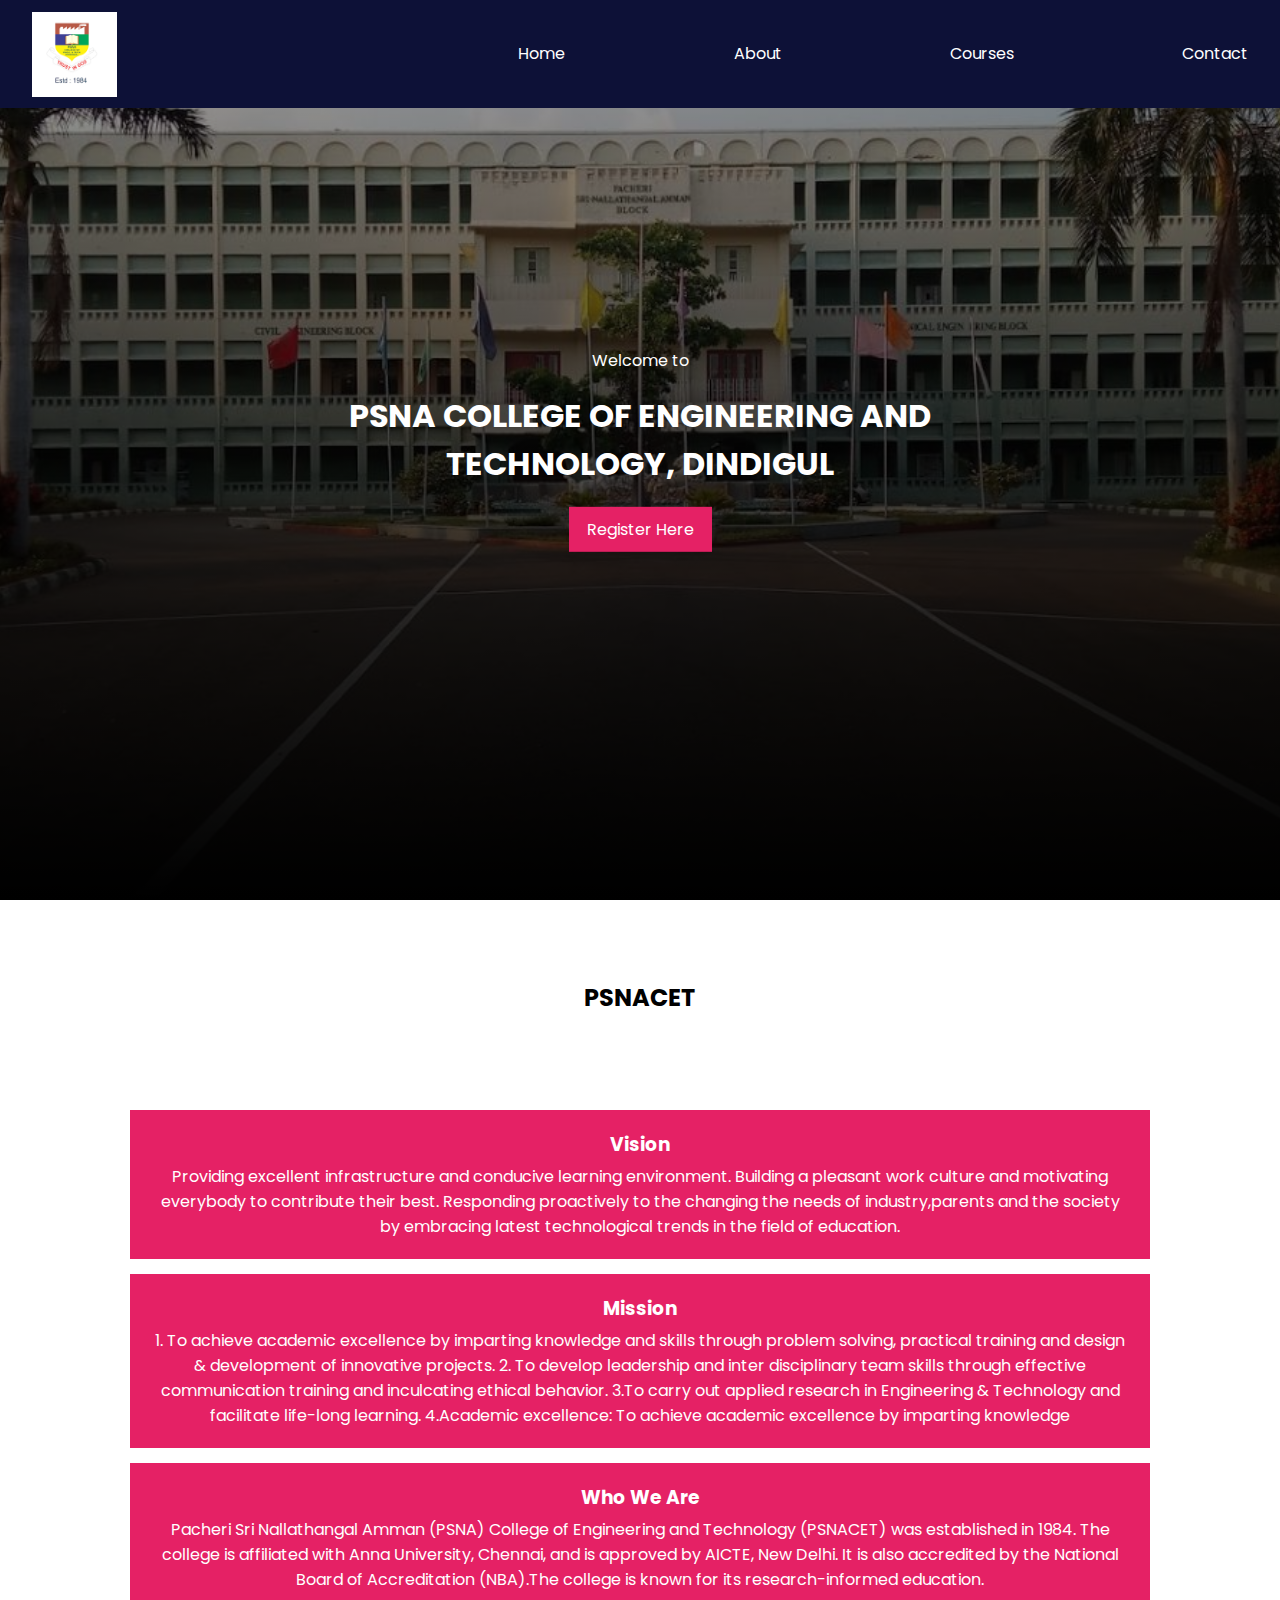
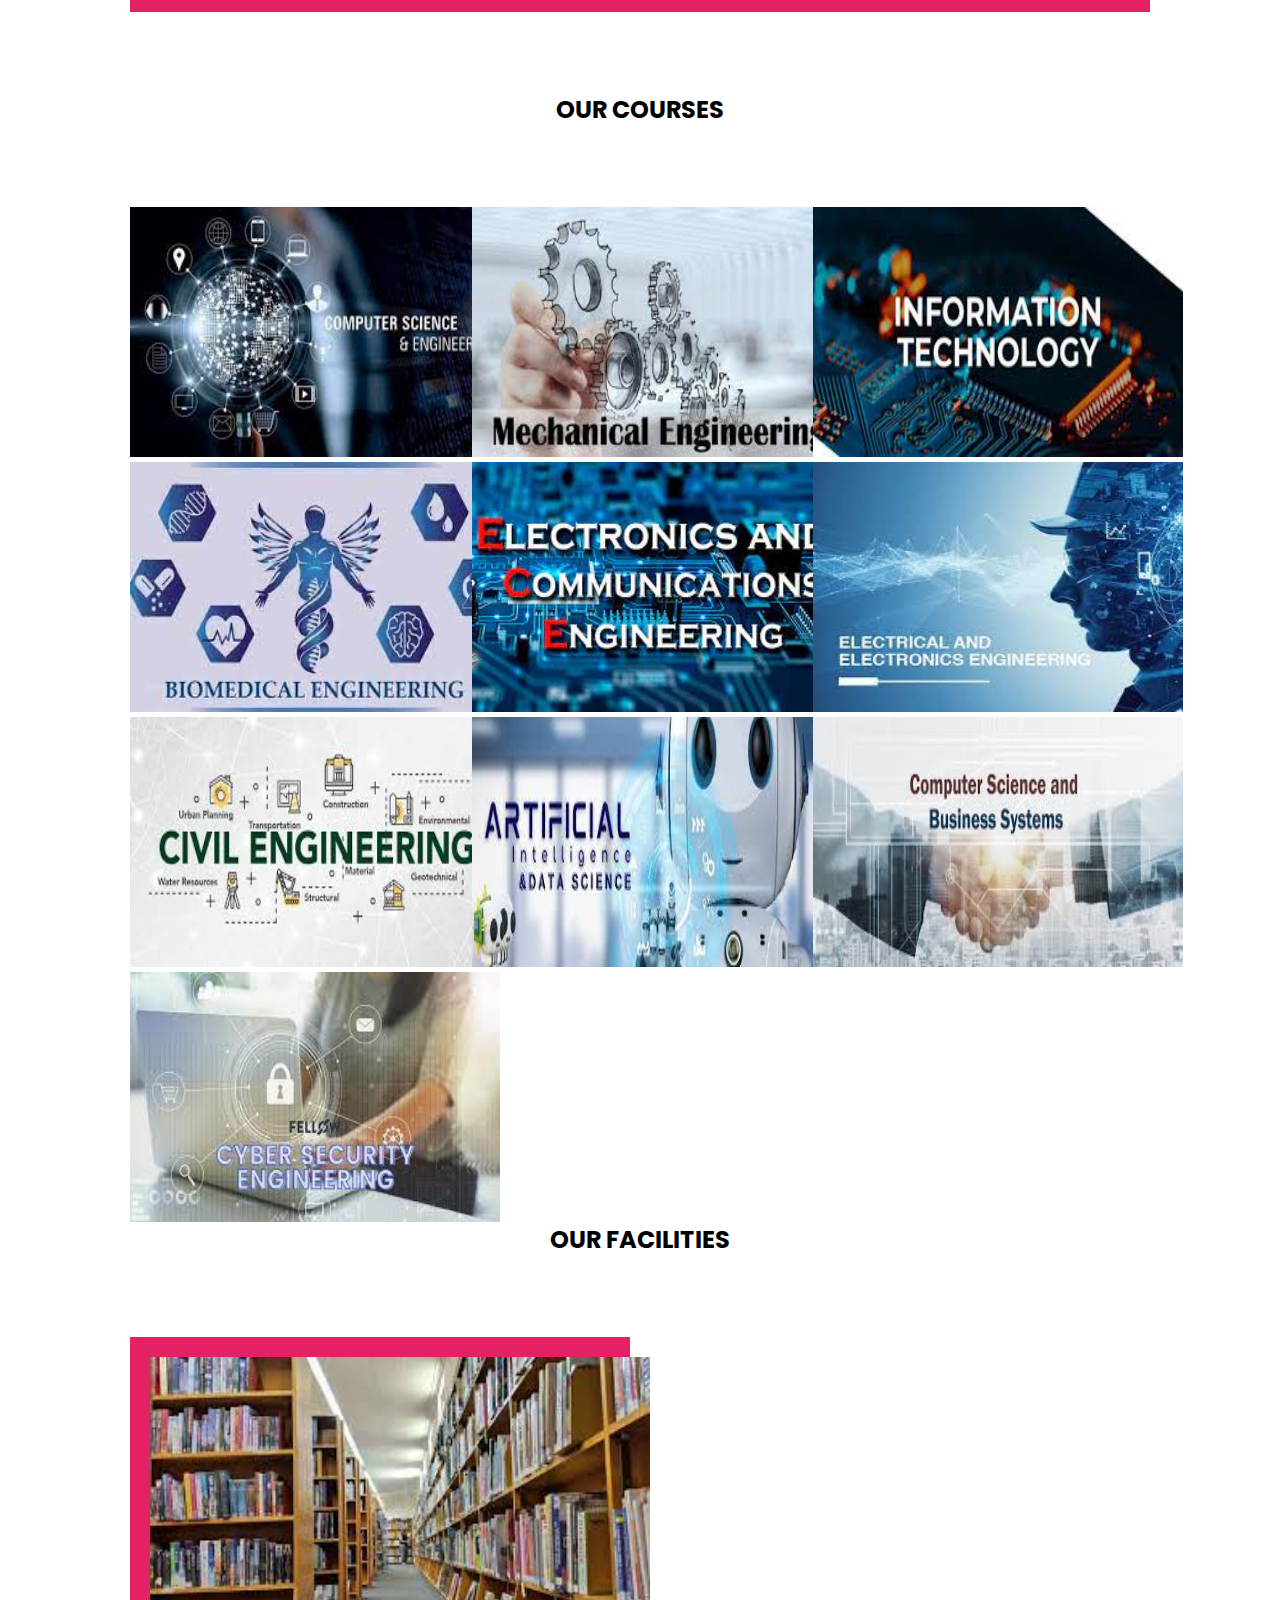
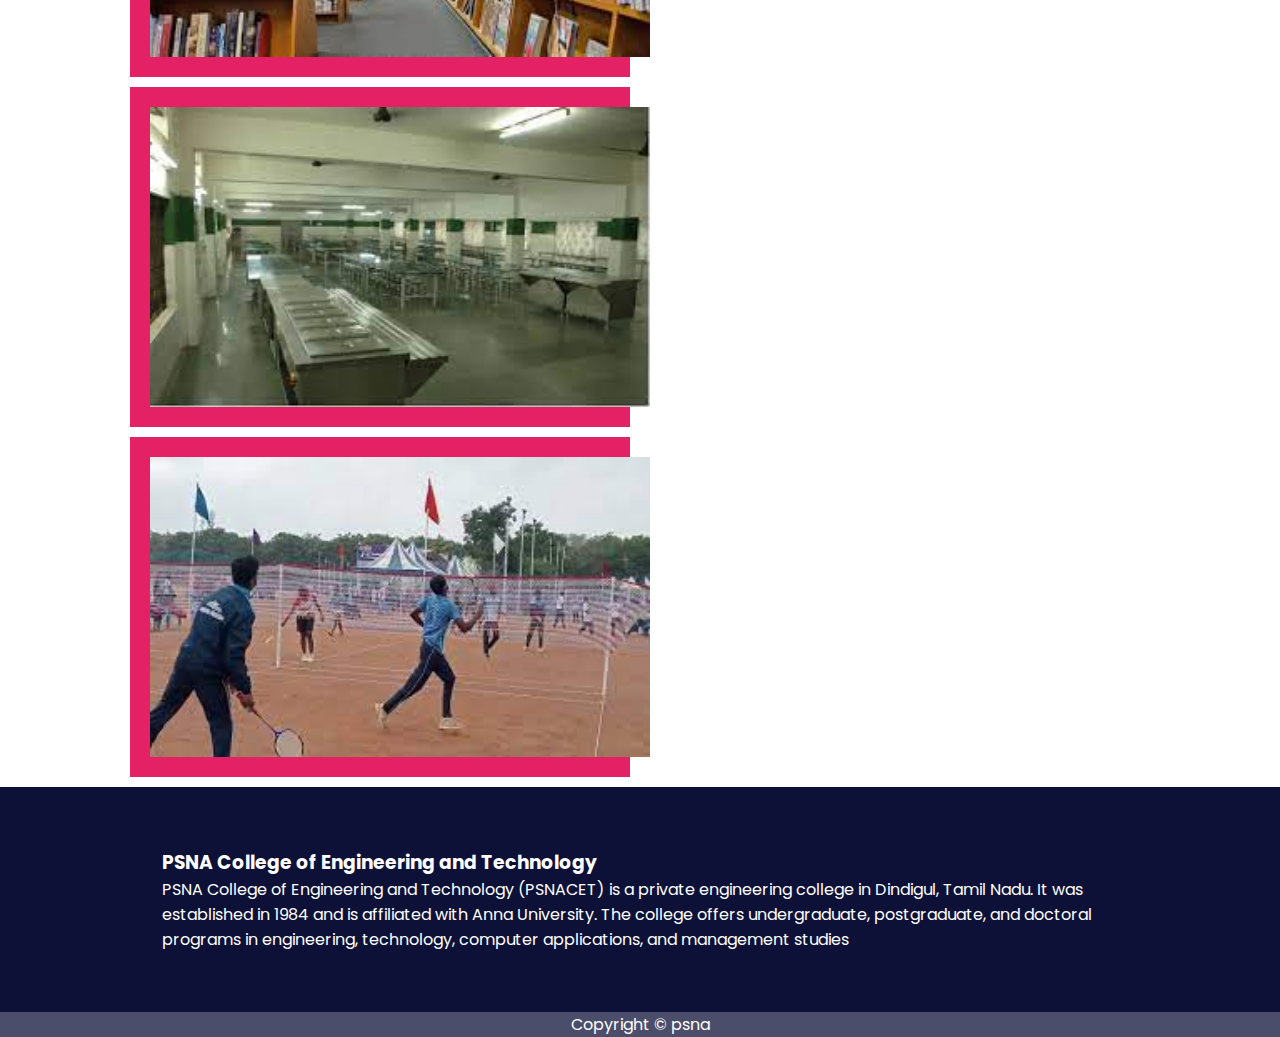
<file: index.html>
<!DOCTYPE html>
<html lang="en">
<head>
    <meta charset="UTF-8">
    <meta name="viewport" content="width=device-width, initial-scale=1.0">
    <title>College website</title>
    <link rel="stylesheet" href="style.css">
<link rel="stylesheet" href="https://cdnjs.cloudflare.com/ajax/libs/font-awesome/4.7.0/css/font-awesome.min.css">
</head>
<body>
    <header>     
        <div class="header-content">
            <div class="logo">
                <img src="./images/psnalogo.png" alt="hiii">
            </div>
            <ul class="nav-links">
                <li><a href ="index.html">Home</a></li>
                <li><a href ="aboutus.html">About</a></li>
                <li><a href ="courses.html">Courses</a></li>
                <li><a href ="contactus.html">Contact</a></li>
            </ul>
            <div class="burger">
                <i class="fas fa-bars">=</i>            
            </div>
           
        </div>
        <div class="text-center">
            <p style="text-align: center;">Welcome to</p>
            <h1>PSNA COLLEGE OF ENGINEERING AND TECHNOLOGY, DINDIGUL</h1>
            <a class="btn" href="#">Register Here</a>
        </div>
    </header>


    <main>
       <section class="wwa content mt mb">
        <div class="heading mb">
            <h2>PSNACET</h2>
        </div>
        <div class="wwa-content flex-design">
            <div class="vision wwa-box">
                <h3>Vision</h3>
                <p>Providing excellent infrastructure and conducive learning environment.
                    Building a pleasant work culture and motivating everybody to contribute their best.
                    Responding proactively to the changing the needs of industry,parents and the society by embracing latest technological trends in the field of education.
                   </p>
            </div>
            <div class="mission wwa-box">
                <h3>Mission</h3>
                <p>1. To achieve academic excellence by imparting knowledge and skills through problem solving, practical training and design & development of innovative projects.
                    2. To develop leadership and inter disciplinary team skills through effective communication training and inculcating ethical behavior.
                    3.To carry out applied research in Engineering & Technology and facilitate life-long learning.
                    4.Academic excellence: To achieve academic excellence by imparting knowledge
                </p>
            </div>
            <div class="whoweare wwa-box">
                <h3>Who We Are</h3>
                <p>Pacheri Sri Nallathangal Amman (PSNA) College of Engineering and Technology (PSNACET) was established in 1984. The college is affiliated with Anna University, Chennai, and is approved by AICTE, New Delhi. It is also accredited by the National Board of Accreditation (NBA).The college is known for its research-informed education.</p>
            </div>
        </div>
       </section>

       <section class="Courses mt">
        <div class="heading">
            <h2>OUR COURSES</h2>
        </div>
        <div class="course-content content">
            <div class="course cse">
                <div class="course_img">
                    <img src="./images/cse.jpeg" alt="cse">
                </div>
                <div class="course_content">
                    <h3>CSE</h3>
                    <p>Computer Science and Engineering</p>
                </div>
            </div>
            <div class="course mech">
                <div class="course_img">
                    <img src="./images/mech.jpeg" alt="mech">
                </div>
                <div class="course_content">
                    <h3>MECH</h3>
                    <p>Mechanical Engineering</p>
                </div>
            </div>
            <div class="course it">
                <div class="course_img">
                    <img src="./images/it.jpeg" alt="it">
                </div>
                <div class="course_content">
                    <h3>IT</h3>
                    <p>Information Technology</p>
                </div>
            </div>
            <div class="course bme">
                <div class="course_img">
                    <img src="./images/bme.jpeg" alt="bme">
                </div>
                <div class="course_content">
                    <h3>BME</h3>
                    <p>Biomedical Engineering</p>
                </div>
            </div>
            <div class="course ece">
                <div class="course_img">
                    <img src="./images/ece.jpeg" alt="eee">
                </div>
                <div class="course_content">
                    <h3>ECE</h3>
                    <p>Electrical and Communicational Engineering</p>
                </div>
            </div>
            <div class="course eee">
                <div class="course_img">
                    <img src="./images/eee.jpeg" alt="eee">
                </div>
                <div class="course_content">
                    <h3>EEE</h3>
                    <p>Electrical and Electronic Engineering</p>
                </div>
            </div>
            <div class="course civil">
                <div class="course_img">
                    <img src="./images/civil.jpeg" alt="civil">
                </div>
                <div class="course_content">
                    <h3>CIVIL</h3>
                    <p>Civil Engineering</p>
                </div>
            </div>
            <div class="course aids">
                <div class="course_img">
                    <img src="./images/aids.jpeg" alt="aids">
                </div>
                <div class="course_content">
                    <h3>AIDS</h3>
                    <p>Artificial Intelligence and Data Science</p>
                </div>
            </div>
            <div class="course csbs">
                <div class="course_img">
                    <img src="./images/csbs.jpeg" alt="csbs">
                </div>
                <div class="course_content">
                    <h3>CSBS</h3>
                    <p>Computer Science and Business System</p>
                </div>
            </div>
            <div class="course cyber">
                <div class="course_img">
                    <img src="./images/cyber.jpeg" alt="cyber">
                </div>
                <div class="course_content">
                    <h3>CYBER</h3>
                    <p>Cyber Security</p>
                </div>
            </div>
        </div>
       </section>
       <section class="facilities">
        <div class="fac-heading heading">
            <h2>OUR FACILITIES</h2>
        </div>
        <div class="fac-content content">
            <div class="fac">
                <div class="fac-img">
                    <img src="./images/library.jpeg" alt="library">
                </div>
                <div class="fac-text">
                    <h3>Library</h3>
                    <p>NPTEL(National Programme on Technology Enhanced Learning) <br>facility Reprographic, Document scanning and printing facility Audio visual Internet , E-Books , E-journals & Educational oriented videos Downloadable facility for previous year question papers <br>Self Renewal and Reservation of books<br> <br></p>
                </div>
            </div>
            <div class="fac">
                <div class="fac-img">
                    <img src="./images/canteen.jpeg" alt="library">
                </div>
                <div class="fac-text">
                    <h3>Canteen</h3>
                    <p>College cafeteria has three spacious sections separately for men students, women students, faculty, and visitors. These three sections together can accommodate 500 members at a time. In addition to this cafeteria, three tea/coffee shops are located on the campus.</p>
                </div>
            </div>
            <div class="fac">
                <div class="fac-img">
                    <img src="./images/sport.jpeg" alt="library">
                </div>
                <div class="fac-text">
                    <h3>Sports</h3>
                    <p>In order to improve and keep fit, various physical activities and games are available for the inmates. They have an option for playing both indoor and outdoor games. There are various indoor games like Snooker & Billiards, Carrom Board, Chess Board & Table Tennis and various outdoor games like Basketball, Cricket, Handball, Volleyball, Football and Kabaddi</p>
                </div>
            </div>
        </div>
       </section>
    </main>

    <footer>
        <div class="footer-content ">
            <div class="footer-top flex-design">
                <div class="footer-top-container content">
                    <div class="footer-college">
                        <h3>PSNA College of Engineering and Technology</h3>
                        <p>PSNA College of Engineering and Technology (PSNACET) is a private engineering college in Dindigul, Tamil Nadu. It was established in 1984 and is affiliated with Anna University. The college offers undergraduate, postgraduate, and doctoral programs in engineering, technology, computer applications, and management studies</p>
    
                    </div>
                </div>
            </div>
            <div class="footer-bottom">
                <p>Copyright &copy; psna</p>
            </div>
        </div>
    </footer>
    <script src="App.js"></script>
    </body>
</html>
</file>
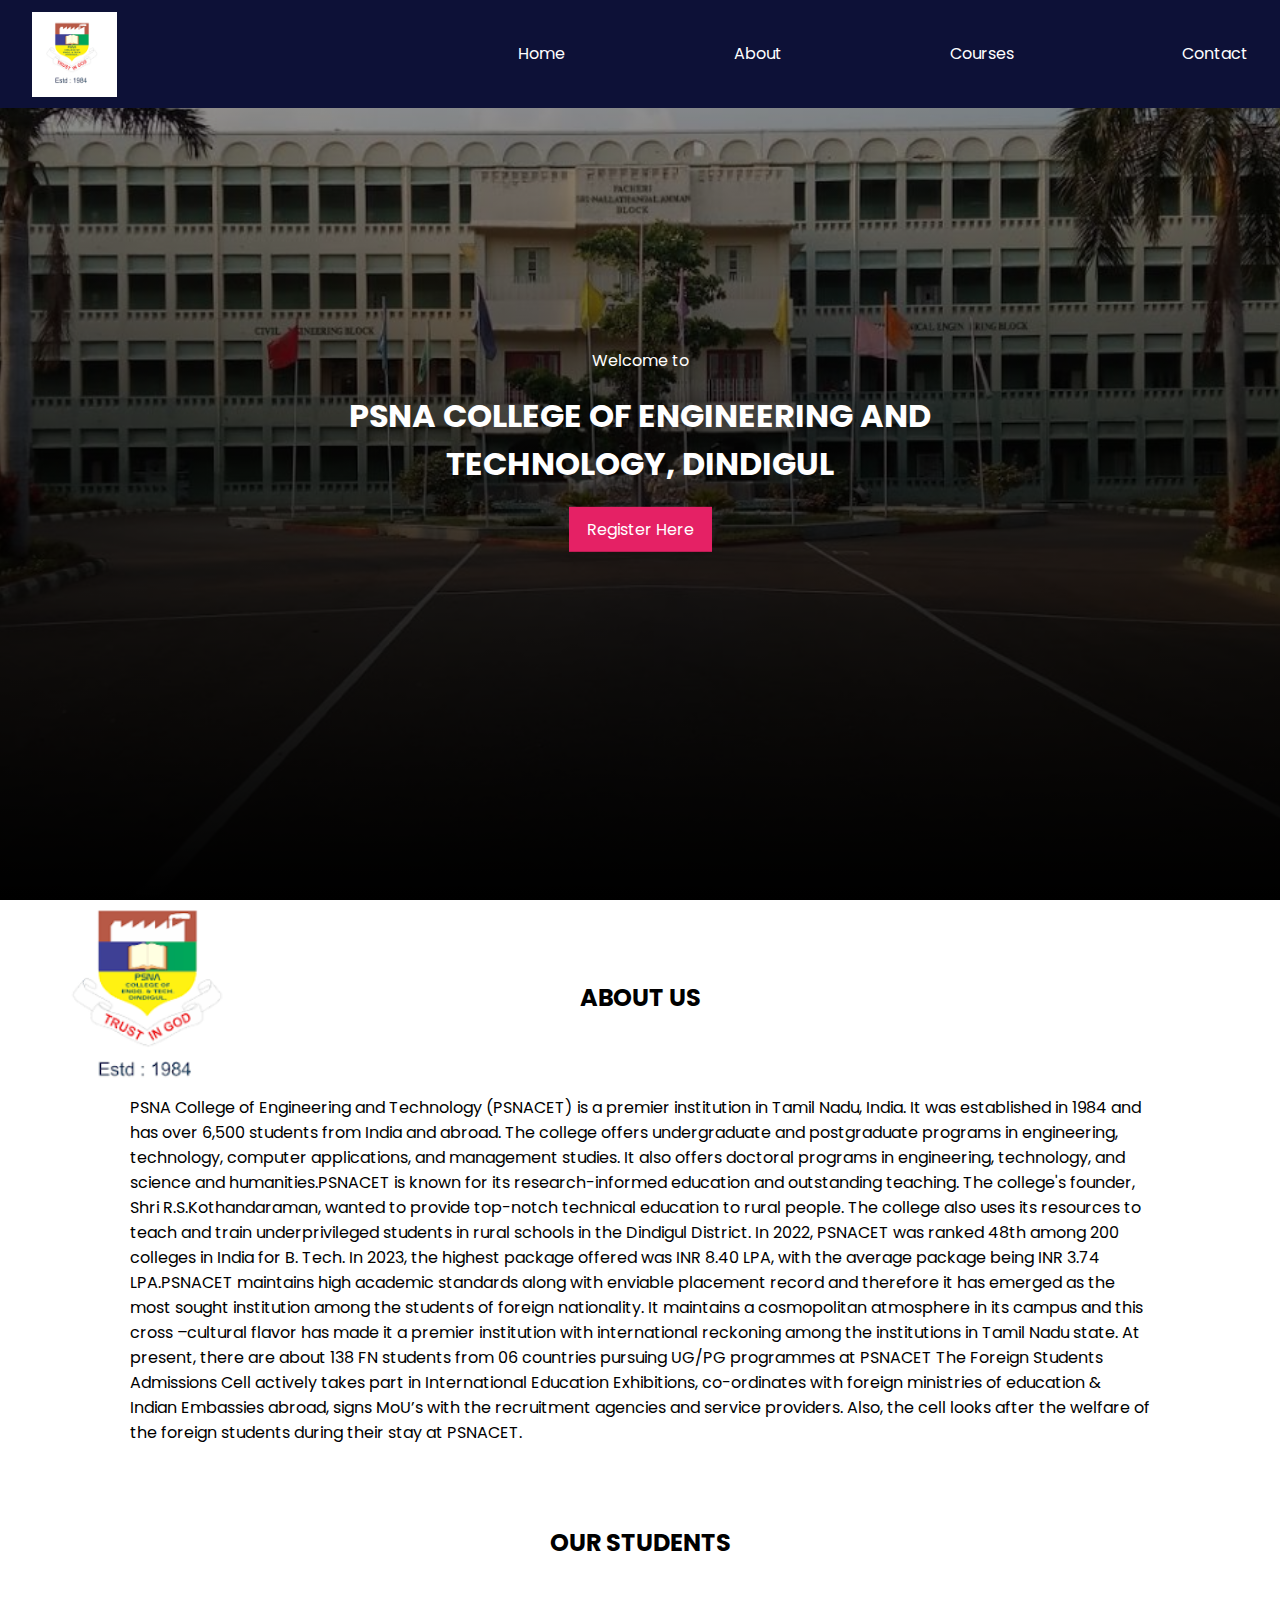
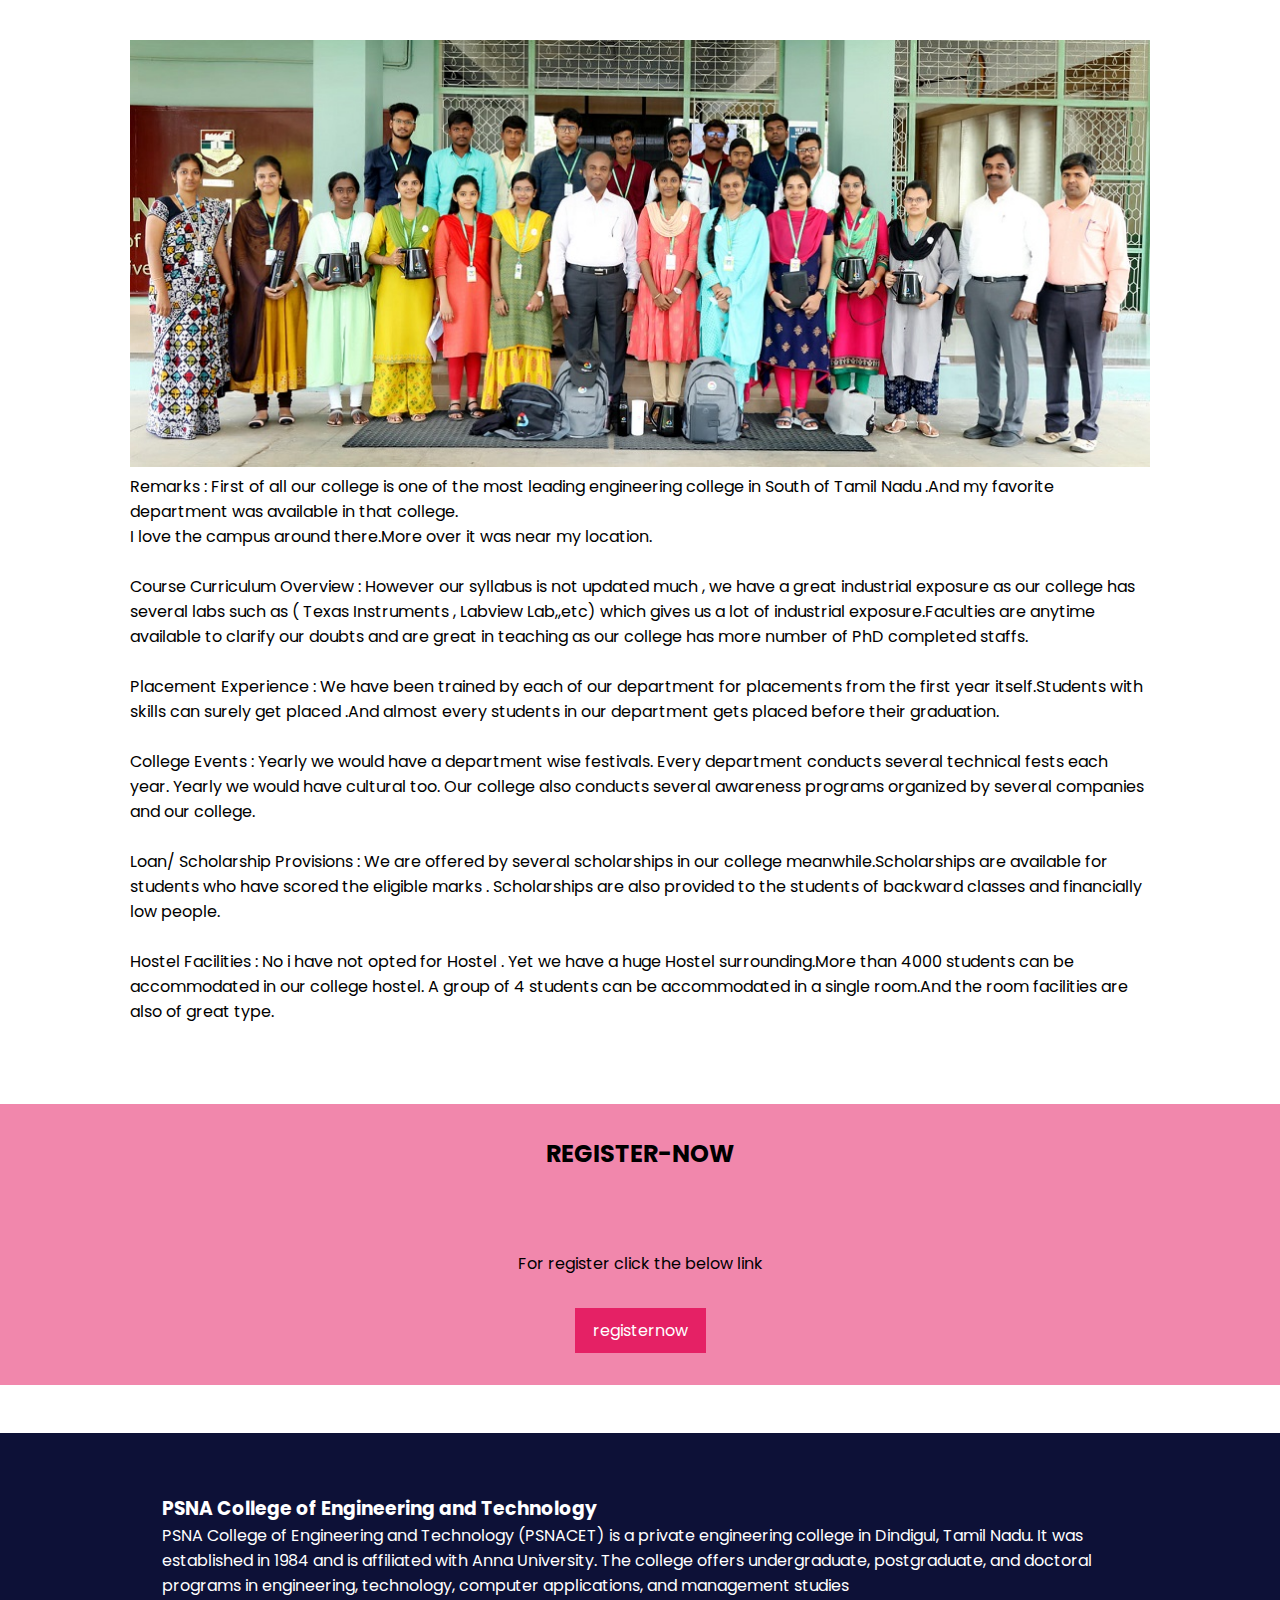
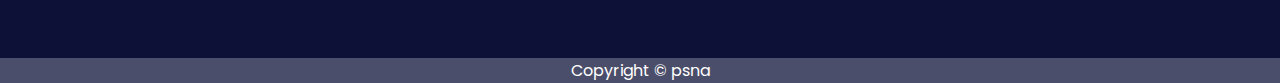
<file: aboutus.html>
<!DOCTYPE html>
<html lang="en">
<head>
    <meta charset="UTF-8">
    <meta name="viewport" content="width=device-width, initial-scale=1.0">
    <title>College website</title>
    <link rel="stylesheet" href="style.css">
<link rel="stylesheet" href="https://cdnjs.cloudflare.com/ajax/libs/font-awesome/4.7.0/css/font-awesome.min.css">
</head>
<body>
<header>     
    <div class="header-content">
        <div class="logo">
            <img src="./images/psnalogo.png" alt="hiii">
        </div>
        <ul class="nav-links">
            <li><a href ="index.html">Home</a></li>
            <li><a href ="aboutus.html">About</a></li>
            <li><a href ="courses.html">Courses</a></li>
            <li><a href ="contactus.html">Contact</a></li>
    </ul>
        <div class="burger">
            <i class="fas fa-bars"></i>            
        </div>
       
    </div>
    <div class="text-center">
        <p style="text-align: center;">Welcome to</p>
        <h1>PSNA COLLEGE OF ENGINEERING AND TECHNOLOGY, DINDIGUL</h1>
        <a class="btn" href="#">Register Here</a>
    </div>
</header>

<main>
    <section class="about-us mt mb">
        <div class="about-us-text content">
            <div class="about-us-heading heading">
                <h2>ABOUT US</h2>
            </div>
            <div class="about-us-content">
                <p>PSNA College of Engineering and Technology (PSNACET) is a premier institution in Tamil Nadu, India. It was established in 1984 and has over 6,500 students from India and abroad. 
                    The college offers undergraduate and postgraduate programs in engineering, technology, computer applications, and management studies. It also offers doctoral programs in engineering, technology, and science and humanities.PSNACET is known for its research-informed education and outstanding teaching. The college's founder, Shri R.S.Kothandaraman, wanted to provide top-notch technical education to rural people. The college also uses its resources to teach and train underprivileged students in rural schools in the Dindigul District. 
                    In 2022, PSNACET was ranked 48th among 200 colleges in India for B. Tech. In 2023, the highest package offered was INR 8.40 LPA, with the average package being INR 3.74 LPA.PSNACET maintains high academic standards along with enviable placement record and therefore it has emerged as the most sought institution among the students of foreign nationality. It maintains a cosmopolitan atmosphere in its campus and this cross –cultural flavor has made it a premier institution with international reckoning among the institutions in Tamil Nadu state. At present, there are about 138 FN students from 06 countries pursuing UG/PG programmes at PSNACET
    
                    The Foreign Students Admissions Cell actively takes part in International Education Exhibitions, co-ordinates with foreign ministries of education & Indian Embassies abroad, signs MoU’s with the recruitment agencies and service providers. Also, the cell looks after the welfare of the foreign students during their stay at PSNACET. </p>
            </div>
        </div>
        
    </section>

    <section class="our-students mt mb">
        <div class="our-students-heading heading">
            <h2>OUR STUDENTS</h2>
        </div>
        <div class="our-students-content content">
            <div class="student flex-design">
                <div class="student-img">
                    <img src="./images/stu1.jpg" alt="student">
                </div>
                <div class="student-text">
                    <p>Remarks : First of all our college is one of the most leading engineering college in South of Tamil Nadu .And my favorite department was available in that college.<br> I love the campus around there.More over it was near my location.<br>
                        <br>Course Curriculum Overview : However our syllabus is not updated much , we have a great industrial exposure as our college has several labs such as ( Texas Instruments , Labview Lab,,etc) which gives us a lot of industrial exposure.Faculties are anytime available to clarify our doubts and are great in teaching as our college has more number of PhD completed staffs.
                        <br><br>Placement Experience : We have been trained by each of our department for placements from the first year itself.Students with skills can surely get placed .And almost every students in our department gets placed before their graduation.<br><br>
                        
                        College Events : Yearly we would have a department wise festivals. Every department conducts several technical fests each year. Yearly we would have cultural too. Our college also conducts several awareness programs organized by several companies and our college.
                        <br><br>Loan/ Scholarship Provisions : We are offered by several scholarships in our college meanwhile.Scholarships are available for students who have scored the eligible marks . Scholarships are also provided to the students of backward classes and financially low people.
                        <br><br>Hostel Facilities : No i have not opted for Hostel . Yet we have a huge Hostel surrounding.More than 4000 students can be accommodated in our college hostel. A group of 4 students can be accommodated in a single room.And the room facilities are also of great type.</p>
                </div>
            </div>
        </div>
    </section>
    <section class="register-now mt mb">
        <div class="register-now-heading heading">
            <h2>REGISTER-NOW</h2>
        </div>
        <div class="register-now-content content">
            <p>
                For register click the below link</p>
                <a href="#" class="btn" style="margin-top: 2rem;">registernow</a>
        </div>
    </section>
</main>

<footer>
    <div class="footer-content ">
        <div class="footer-top flex-design">
            <div class="footer-top-container content">
                <div class="footer-college">
                    <h3>PSNA College of Engineering and Technology</h3>
                    <p>PSNA College of Engineering and Technology (PSNACET) is a private engineering college in Dindigul, Tamil Nadu. It was established in 1984 and is affiliated with Anna University. The college offers undergraduate, postgraduate, and doctoral programs in engineering, technology, computer applications, and management studies</p>

                </div>
            </div>
        </div>
        <div class="footer-bottom">
            <p>Copyright &copy; psna</p>
        </div>
    </div>
</footer>
<script src="App.js"></script>
</body>
</html>
</file>
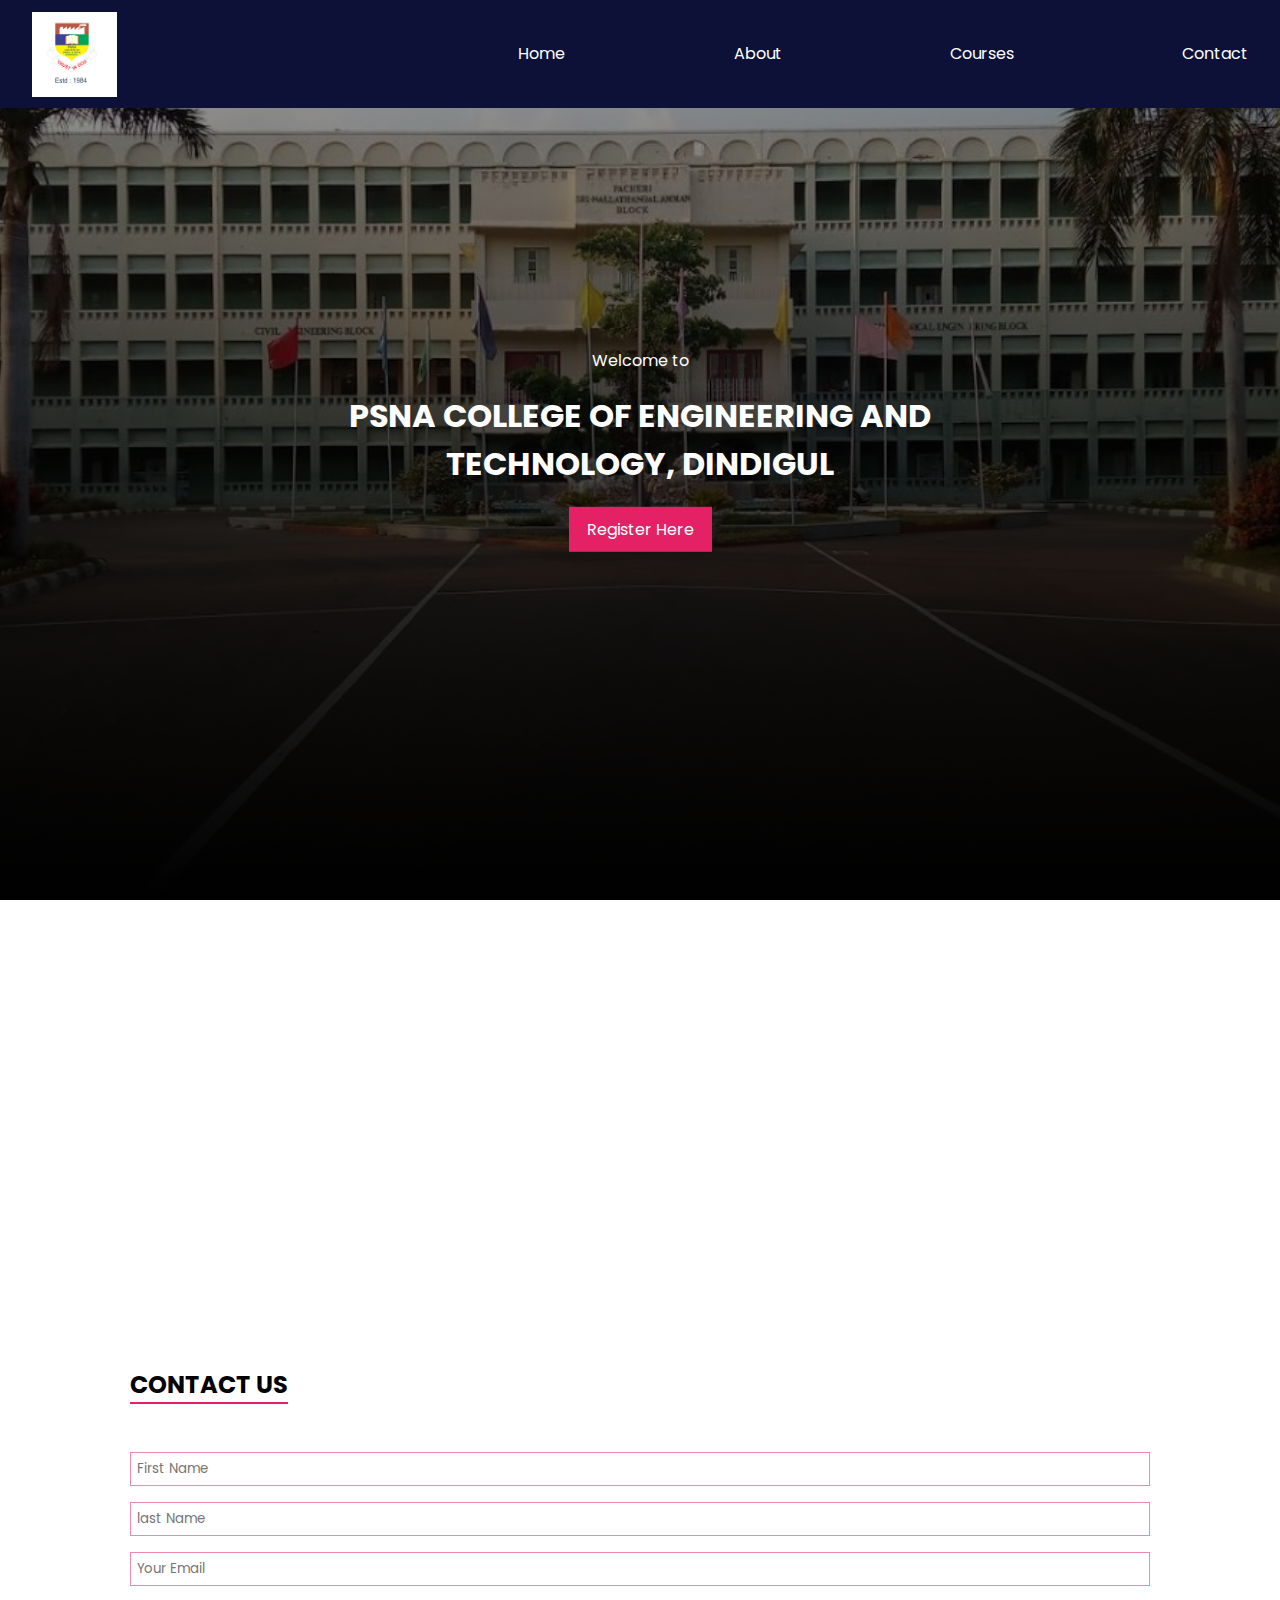
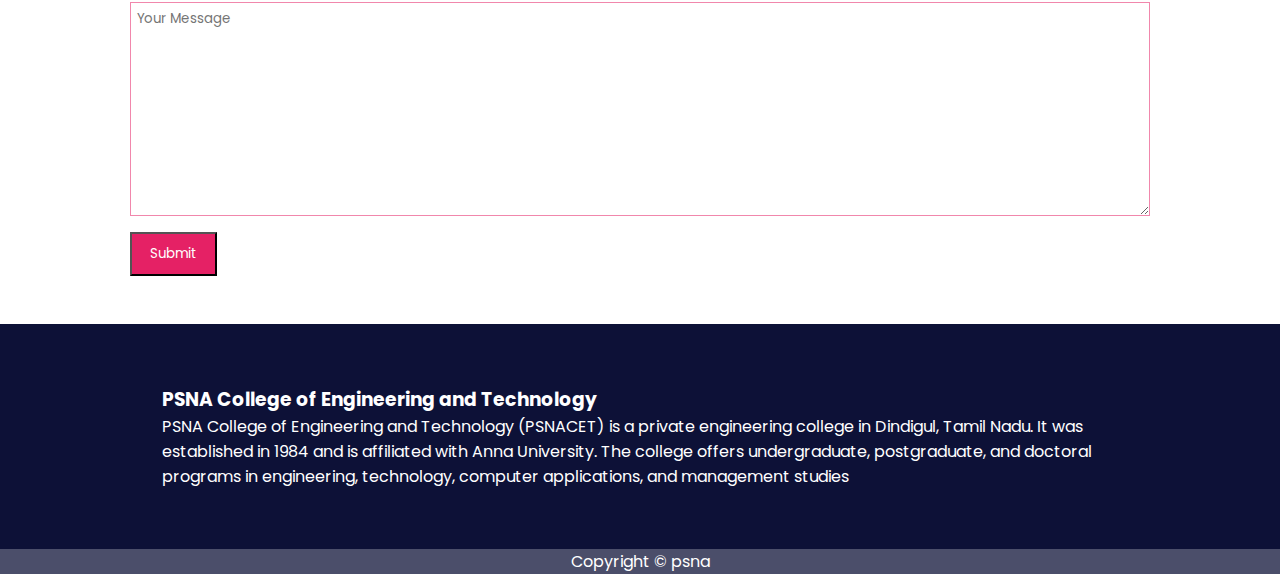
<file: contactus.html>
<!DOCTYPE html>
<html lang="en">
<head>
    <meta charset="UTF-8">
    <meta name="viewport" content="width=device-width, initial-scale=1.0">
    <title>College website</title>
    <link rel="stylesheet" href="style.css">
<link rel="stylesheet" href="https://cdnjs.cloudflare.com/ajax/libs/font-awesome/4.7.0/css/font-awesome.min.css">
</head>
<body>
    <header>     
        <div class="header-content">
            <div class="logo">
                <img src="./images/psnalogo.png" alt="hiii">
            </div>
            <ul class="nav-links">
                <li><a href ="index.html">Home</a></li>
                <li><a href ="aboutus.html">About</a></li>
                <li><a href ="courses.html">Courses</a></li>
                <li><a href ="contactus.html">Contact</a></li>
            </ul>
            <div class="burger">
                <i class="fas fa-bars">=</i>            
            </div>
           
        </div>
        <div class="text-center">
            <p style="text-align: center;">Welcome to</p>
            <h1>PSNA COLLEGE OF ENGINEERING AND TECHNOLOGY, DINDIGUL</h1>
            <a class="btn" href="#">Register Here</a>
        </div>
    </header>

    <main>
        <section class="map mt mb">
            <div class="map">
               <iframe src="https://www.google.com/maps/embed?pb=!1m18!1m12!1m3!1d3924.0651888262173!2d77.90062919999995!3d10.416397399999994!2m3!1f0!2f0!3f0!3m2!1i1024!2i768!4f13.1!3m3!1m2!1s0x3ba9ffb95456ce7f%3A0x14d566dfc1364080!2sPSNA%20College%20Of%20Engineering%20And%20Technology!5e0!3m2!1sen!2sin!4v1705137817354!5m2!1sen!2sin" width="100%" height="300vh" style="border:0;" allowfullscreen="" loading="lazy" referrerpolicy="no-referrer-when-downgrade"></iframe>
            </div>
        </section>

        <section class="form mt mb content">
            <h2 class="mb">CONTACT US</h2>
            <form action="form.php" method="post">
                <input type="text" placeholder="First Name" name="fname">
                <input type="text" placeholder="last Name" name="lname">
                <input type="mail" placeholder="Your Email" name="email">
                <textarea name="" rows="10" placeholder="Your Message" name="message"></textarea>
                <button type="submit" class="btn">Submit</button>

            </form>
        </section>
    </main>

    <footer>
        <div class="footer-content ">
            <div class="footer-top flex-design">
                <div class="footer-top-container content">
                    <div class="footer-college">
                        <h3>PSNA College of Engineering and Technology</h3>
                        <p>PSNA College of Engineering and Technology (PSNACET) is a private engineering college in Dindigul, Tamil Nadu. It was established in 1984 and is affiliated with Anna University. The college offers undergraduate, postgraduate, and doctoral programs in engineering, technology, computer applications, and management studies</p>
    
                    </div>
                </div>
            </div>
            <div class="footer-bottom">
                <p>Copyright &copy; psna</p>
            </div>
        </div>
    </footer>
    <script src="App.js"></script>
    </body>
</html>
</file>
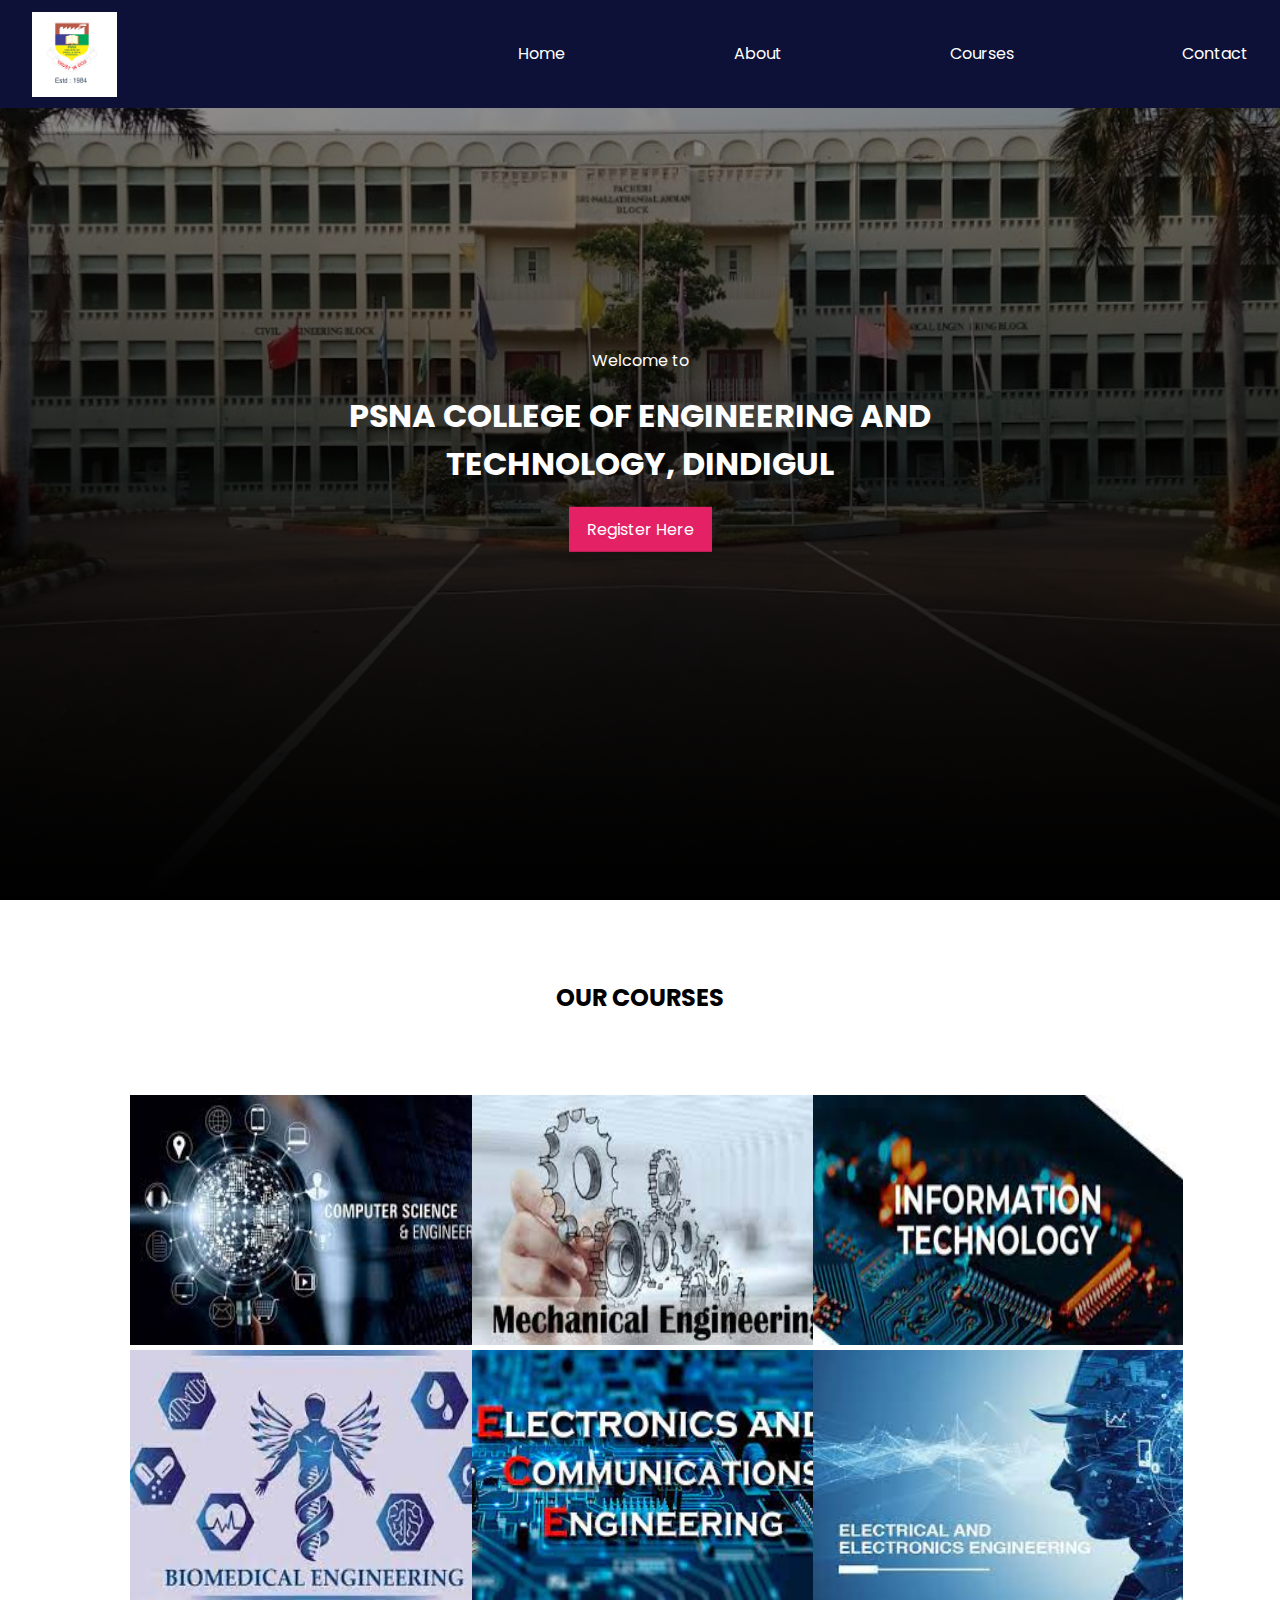
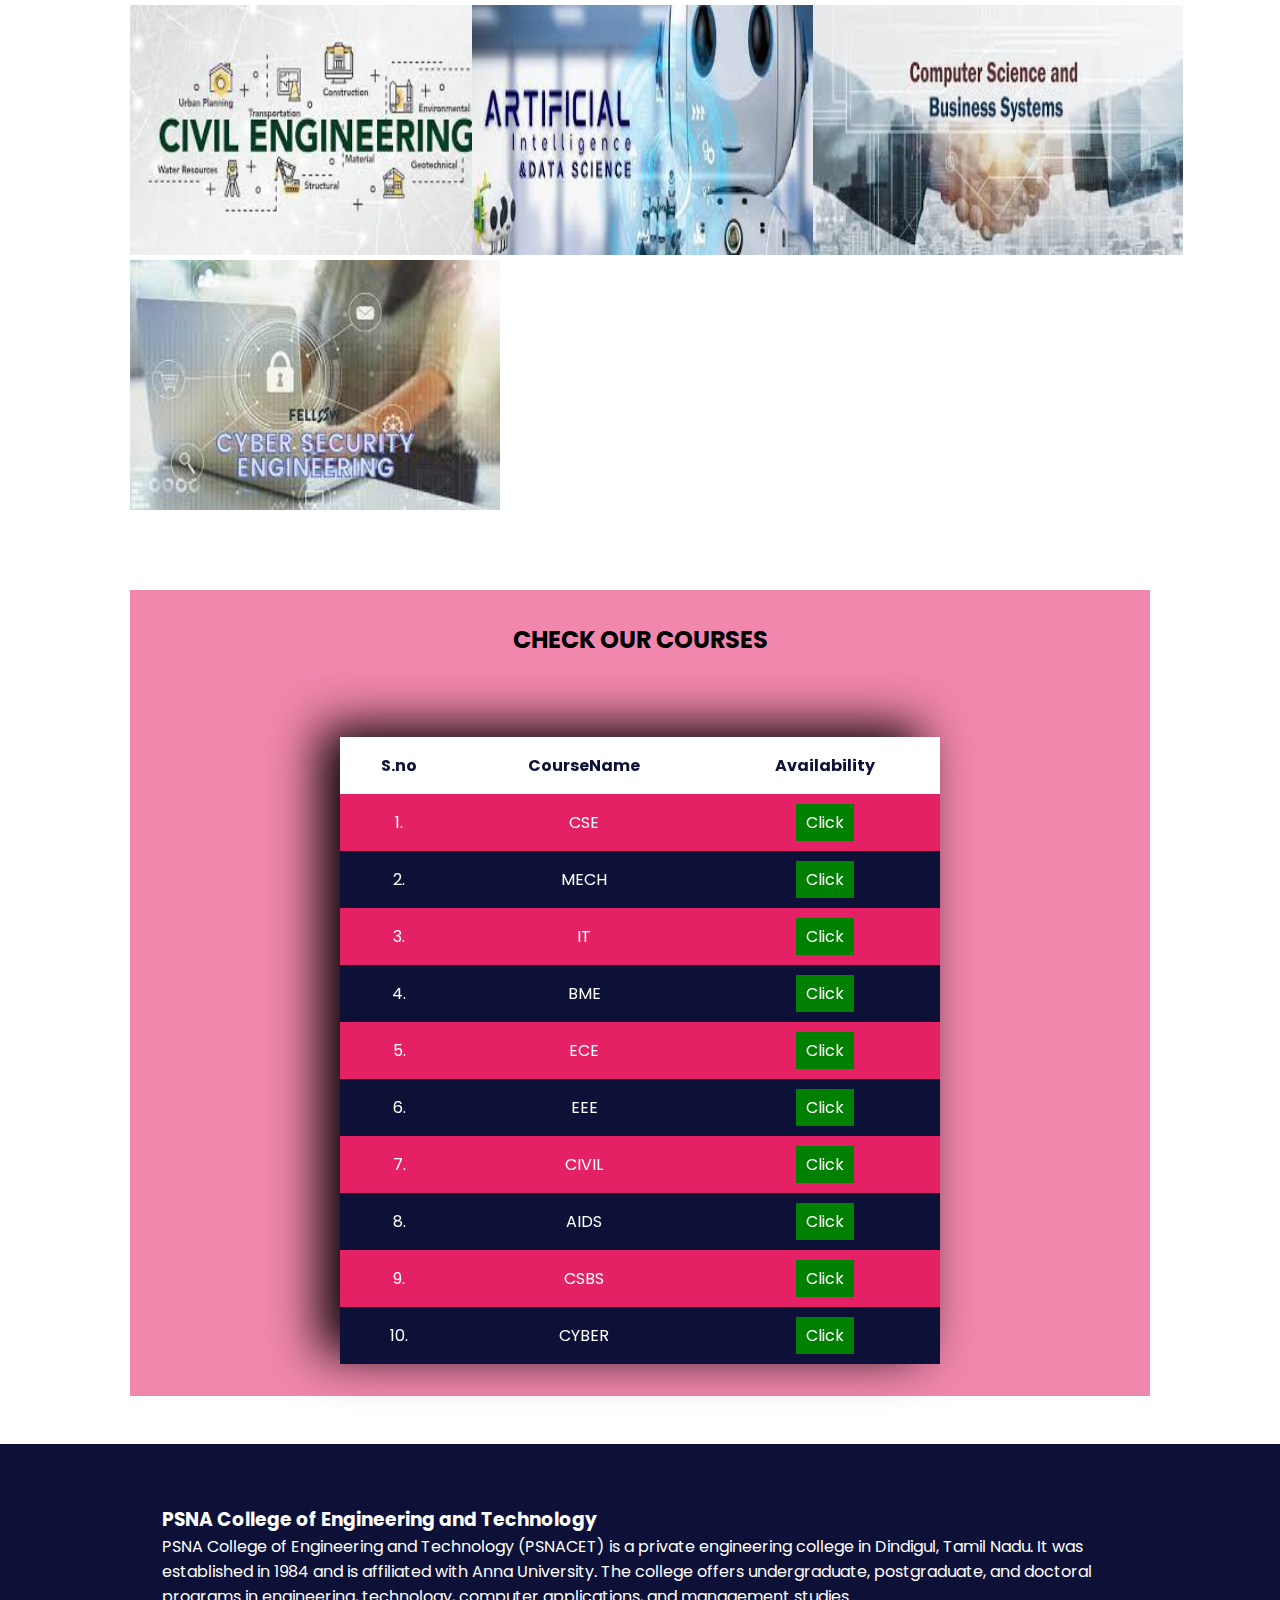
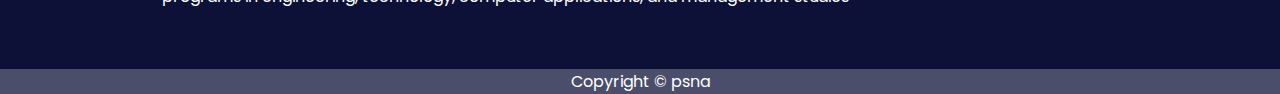
<file: courses.html>
<!DOCTYPE html>
<html lang="en">
<head>
    <meta charset="UTF-8">
    <meta name="viewport" content="width=device-width, initial-scale=1.0">
    <title>College website</title>
    <link rel="stylesheet" href="style.css">
<link rel="stylesheet" href="https://cdnjs.cloudflare.com/ajax/libs/font-awesome/4.7.0/css/font-awesome.min.css">
</head>
<body>
    <header>     
        <div class="header-content">
            <div class="logo">
                <img src="./images/psnalogo.png" alt="hiii">
            </div>
            <ul class="nav-links">
                <li><a href ="index.html">Home</a></li>
                <li><a href ="aboutus.html">About</a></li>
                <li><a href ="courses.html">Courses</a></li>
                <li><a href ="contactus.html">Contact</a></li>
            </ul>
            <div class="burger">
                <i class="fas fa-bars">=</i>            
            </div>
           
        </div>
        <div class="text-center">
            <p style="text-align: center;">Welcome to</p>
            <h1>PSNA COLLEGE OF ENGINEERING AND TECHNOLOGY, DINDIGUL</h1>
            <a class="btn" href="#">Register Here</a>
        </div>
    </header>

    <main>
    <section class="Courses mt">
        <div class="heading">
            <h2>OUR COURSES</h2>
        </div>
        <div class="course-content content">
            <div class="course cse">
                <div class="course_img">
                    <img src="./images/cse.jpeg" alt="cse">
                </div>
                <div class="course_content">
                    <h3>CSE</h3>
                    <p>Computer Science and Engineering</p>
                </div>
            </div>
            <div class="course mech">
                <div class="course_img">
                    <img src="./images/mech.jpeg" alt="mech">
                </div>
                <div class="course_content">
                    <h3>MECH</h3>
                    <p>Mechanical Engineering</p>
                </div>
            </div>
            <div class="course it">
                <div class="course_img">
                    <img src="./images/it.jpeg" alt="it">
                </div>
                <div class="course_content">
                    <h3>IT</h3>
                    <p>Information Technology</p>
                </div>
            </div>
            <div class="course bme">
                <div class="course_img">
                    <img src="./images/bme.jpeg" alt="bme">
                </div>
                <div class="course_content">
                    <h3>BME</h3>
                    <p>Biomedical Engineering</p>
                </div>
            </div>
            <div class="course ece">
                <div class="course_img">
                    <img src="./images/ece.jpeg" alt="eee">
                </div>
                <div class="course_content">
                    <h3>ECE</h3>
                    <p>Electrical and Communicational Engineering</p>
                </div>
            </div>
            <div class="course eee">
                <div class="course_img">
                    <img src="./images/eee.jpeg" alt="eee">
                </div>
                <div class="course_content">
                    <h3>EEE</h3>
                    <p>Electrical and Electronic Engineering</p>
                </div>
            </div>
            <div class="course civil">
                <div class="course_img">
                    <img src="./images/civil.jpeg" alt="civil">
                </div>
                <div class="course_content">
                    <h3>CIVIL</h3>
                    <p>Civil Engineering</p>
                </div>
            </div>
            <div class="course aids">
                <div class="course_img">
                    <img src="./images/aids.jpeg" alt="aids">
                </div>
                <div class="course_content">
                    <h3>AIDS</h3>
                    <p>Artificial Intelligence and Data Science</p>
                </div>
            </div>
            <div class="course csbs">
                <div class="course_img">
                    <img src="./images/csbs.jpeg" alt="csbs">
                </div>
                <div class="course_content">
                    <h3>CSBS</h3>
                    <p>Computer Science and Business System</p>
                </div>
            </div>
            <div class="course cyber">
                <div class="course_img">
                    <img src="../images/cyber.jpeg" alt="cyber">
                </div>
                <div class="course_content">
                    <h3>CYBER</h3>
                    <p>Cyber Security</p>
                </div>
            </div>
        </div>
       </section>

       <section class="course-table-section mt mb content">
        <div class="course-table-heading heading">
            <h2>CHECK OUR COURSES</h2>
        </div>
        <div class="course-table-content content">
            <table class="course-table">
                <tr>
                    <th>S.no</th>
                    <th>CourseName</th>
                    <th>Availability</th>
                </tr>
                <tr>
                    <td>1.</td>
                    <td>CSE</td>
                    <td><a href="#">Click</a></td>
                </tr>
                <tr>
                    <td>2.</td>
                    <td>MECH</td>
                    <td><a href="#">Click</a></td></tr>
                <tr>
                    <td>3.</td>
                    <td>IT</td>
                    <td><a href="#">Click</a></td>
                </tr>
                <tr>
                    <td>4.</td>
                    <td>BME</td>
                    <td><a href="#">Click</a></td>
                </tr>
                <tr>
                    <td>5.</td>
                    <td>ECE</td>
                    <td><a href="#">Click</a></td>
                </tr>
                <tr>
                    <td>6.</td>
                    <td>EEE</td>
                    <td><a href="#">Click</a></td>
                </tr>
                <tr>
                    <td>7.</td>
                    <td>CIVIL</td>
                    <td><a href="#">Click</a></td>
                </tr>
                <tr>
                    <td>8.</td>
                    <td>AIDS</td>
                    <td><a href="#">Click</a></td>
                </tr>
                <tr>
                    <td>9.</td>
                    <td>CSBS</td>
                    <td><a href="#">Click</a></td>
                </tr>
                <tr>
                    <td>10.</td>
                    <td>CYBER</td>
                    <td><a href="#">Click</a></td>
                </tr>
            </table>
        </div>
       </section>


    </main>

    <footer>
        <div class="footer-content ">
            <div class="footer-top flex-design">
                <div class="footer-top-container content">
                    <div class="footer-college">
                        <h3>PSNA College of Engineering and Technology</h3>
                        <p>PSNA College of Engineering and Technology (PSNACET) is a private engineering college in Dindigul, Tamil Nadu. It was established in 1984 and is affiliated with Anna University. The college offers undergraduate, postgraduate, and doctoral programs in engineering, technology, computer applications, and management studies</p>
    
                    </div>
                </div>
            </div>
            <div class="footer-bottom">
                <p>Copyright &copy; psna</p>
            </div>
        </div>
    </footer>
    <script src="App.js"></script>
    </body>
    </html>
</file>
<file: style.css>
@import url('https://fonts.googleapis.com/css2?family=Poppins:ital,wght@0,100;0,200;0,300;0,400;0,500;0,600;0,700;0,800;0,900;1,100;1,200;1,300;1,400;1,500;1,600;1,700;1,800;1,900&display=swap');
:root{
    --Primary: #e52165;
    --Primary-light: #e521668a;
    --Secondary:#0d1137;
    --Secondary-light:#0d1137be;
}

::selection{
    background-color:var(--Primary);
    color: var(--Secondary);
}

.fa-bars{
    color: white;
}
*{
    margin:0 ;
    padding:0 ;
    box-sizing: border-box;
    font-family: poppins,sans-serif;
}
li{
    list-style-type: none;
}
a{
    text-decoration: none;
}
img{
    width: 100%;
    height: 100%;
}

header {
    min-height: 100vh;
    background: linear-gradient(rgba(0,0,0,0.37),black),url("./images/psna3.jpg");
    background-repeat: no-repeat;
    background-size: cover;
    background-position: center;
    position: relative;
}
.header-content{
    padding: 0 2rem;
    background-color: var(--Secondary);
    display: flex;
    justify-content: space-between;
    align-items: center;
    height: 12vh;
}
.logo{
    height: 85px;
    width: 85px;
}
.nav-links{
    display: flex;
    width: 60%;
    justify-content: space-between;
    align-items: center;
}
.nav-links a {
    color:white;
}

.nav-links li::after{
    content: "";
    display: block;
    background-color:var(--Primary);
    height: 2px;
    width: 0%;
    transition: width 300ms;
}
.nav-links li:hover::after{
    width: 100%;

}
.burger{
    display: none;
    color: white;
    font-size: 23px;
    cursor: pointer;
}

@media only screen and (max-width:600px) {
    .nav-links{
        position: absolute;
        flex-direction: column;
        background-color: var(--Secondary-light);
        right: -10vh;
        top: 12vh;
        height: 50vh;
        width: 0%;
        padding: 1.5rem 0;
        transition: all 500ms;
    }

    .burger{
        display: block;
    }
    
}
.nav-show{
    width: 100%;
    right: 0;
}

.text-center h1{
margin: 1.2rem 0;
}

.text-center{
    color: white;
    position: absolute;
    top: 50%;
    left: 50%;
    transform: translate(-50%,-50%);
    text-align: center;
    transition: 300ms;
}

.btn{
    color: white;
    display: inline-block;
    background-color: var(--Primary);
    padding: 10px 18px;
    transition: 300ms;

}
.btn:hover{
    transform: translateY(-5px);
}

.textareahide{
    left: -30rem;
}

.content{
    max-width: 1020px;
    margin-left: auto;
    margin-right: auto;
    justify-content: center;

}
.mb{
    margin-bottom: 3rem;
}

.mt{
    margin-top: 5rem;
}

.flex-design{
    display: flex;
    justify-content: space-between;
    align-items: center;
    flex-direction: column;
}

.heading{
    text-align: center;
    margin-bottom: 5rem;
}
.wwa-heading{
    text-align: center;

}

.wwa-box{
    background-color: var(--Primary);
    padding: 20px;
    margin-left: 0px;
    text-align: center;
    color: white;
    margin-top: 15px;
}

.wwa-content{
    background-color: white;
}

.wwa-box h3{
    margin-bottom: 5px;
}
.wwa-box:first-child{
   margin-left: 0px;

}
.wwa-box:hover{
    box-shadow: 3px 5px 11px 0px rgb(0, 0, 0);
}

@media only screen and (max-width:895px){
    .text-center{
        width: 100%;
}
}

@media only screen and (max-width:858px){
    .wwa-content{
        flex-direction: column;
    }
    .wwa-box{
        margin-left: 0px;
        margin-top: 5px;
    }
}

.course_img{
    position: relative;
    height: 250px;
    width: 370px;
}

.course_img img{
    display: block;
}
.course_img::after{
    position: absolute;
    content:"" ;
    top:0;
    left: 0;
    bottom: 0;
    right: 0;
    background-color: rgba(0, 0, 0, 0.52);
    transform: scale(0);
    transition: transform 300ms;
}

.course:hover .course_img::after{
    transform: scale(1);
}
.course{
    position: relative;
}
.course_content{
    position: absolute;
    top: 80%;
    left: 50%;
    transform: translate(-50%,-70%);
    text-align: center;
    color: rgb(255, 255, 255);
    font-size: 1.5rem;
    transition: top 500ms opacity 350ms;
    transition-delay: 300ms ;
    opacity: 0;
}
.course:hover .course_content{
    top: 50%;
    opacity: 1;

}

.course-content{
    display: grid;
    grid-column-gap: 5px;
    grid-row-gap: 5px;
    grid-template-columns: repeat(auto-fit,minmax(300px,1fr));
}
.fac{
    background-color: var(--Primary);
    margin-bottom :10px;
    position: relative;
}

.fac-content{
    display: flex;
    flex-direction: column;
    align-items: flex-start;

}
.fac-text{
    position: absolute;
    top: 50%;
    left: 50%;
    transform: translate(-50%,-50%);
    color: white;
    text-align: center;
    z-index: -1;
    transition: z-index 400ms;
}
.fac-img img{
    width: 500px;
    height: 300px;
    display: block;
}

.fac-img{
    position: relative;
    left: 20px;
    padding: 20px 0;
    transition: left 800ms;


}
.fac:hover .fac-img{
    left: 80%;
    transition: left 300ms;
}
.fac:hover .fac-img>img{
    box-shadow: 30px 0px 100px 3px black;


}
.fac:hover .fac-text{
    z-index: 1;
    transition: left 700ms;
}

.footer-logo{
    height: 150px;
    width: 150px;
}

.footer-top{
    background-color: var(--Secondary);
    color: white;
}
.footer-links a {
    color: white;
}
.footer-top-container{
    padding: 0 2rem;
    background-color: var(--Secondary);
    display: flex;
    justify-content: space-around;
    align-items: center;
    height: 25vh;
}
.footer-bottom{
    background-color: var(--Secondary-light);
    text-align: center;
    color: white;
    padding: 0 6rem;
}
.about-us-text{
    position: relative;
}

.about-us-text::after {
    content: '';
    position: absolute;
    inset: -100px 0 0 -100px;
    background-image: url(./images/psnalogo.png);
    background-size: contain;
    background-repeat: no-repeat;
    opacity: 1;
    z-index: -1;
    height: 250px;
    width: 250px;
}

.register-now-content{
    padding: 0 2rem;
    text-align: center;
}
.register-now{
    background-color:var(--Primary-light);
    color: rgb(0, 0, 0);
    padding: 2rem 0;
}
.course-table-section{
    background-color: var(--Primary-light);
    padding: 2rem 0;
}


.course-table-content{
    max-width: 600px;
    text-align: center;
}
.course-table{
    width: 100%;
    border-collapse: collapse;
    filter: drop-shadow(-20px -10px 25px);
}
.course-table th, .course-table td{
    padding: 1rem;
}
.course-table th{
    color: var(--Secondary);
    background-color: #fff;
}

.course-table tr:nth-child(odd){
    color: white;
    background-color: var(--Secondary);
}
.course-table tr:nth-child(even){
    color: white;
    background-color: var(--Primary);
}
.course-table tr a{
    color: white;
    text-decoration: none;
    background-color: green;
    padding: 7px 10px;
}

.course-table tr:not(:first-child):hover{
    transform: scale(1.05);
}

.course-content tr{
    transition: transform 300ms;
}
input,textarea{
    display: block;
    width: 100%;
    margin-bottom: 1rem;
    border: none;
    padding: 6px;
    border:1px solid var(--Primary-light) ;
}

input:focus, textarea:focus{
    border: none;
    outline: none;
    background-color: var(--Primary-light);
    border:3px solid var(--Primary) ;
}

.form h2::after{
    content: '';
    display: block;
    height: 2px;
    width: 100%;
    background-color: var(--Primary);
}

.form h2{
    display: inline-block;
}
</file>
